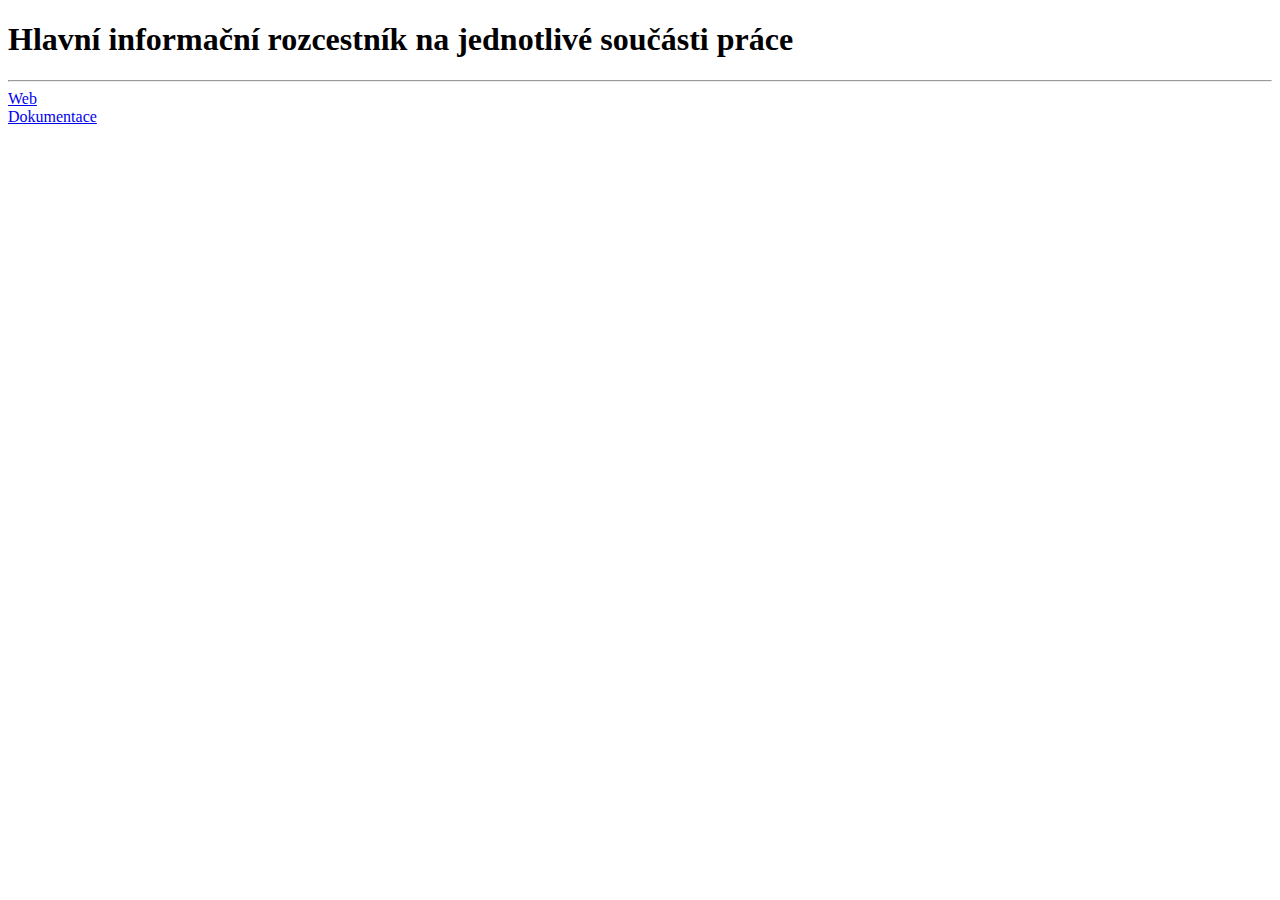
<file: index.html>
<!DOCTYPE html>
<html lang="en">
<head>
    <meta charset="UTF-8">
    <meta http-equiv="X-UA-Compatible" content="IE=edge">
    <meta name="viewport" content="width=device-width, initial-scale=1.0">
    <title>Rozcestník</title>
    <style>

    </style>
</head>
<body>
    <h1>Hlavní informační rozcestník na jednotlivé součásti práce</h1>
    <hr>
    <a href="./work/index.html" target="_blank">Web</a> <br>
    <a href="./doc/dokumentace.pdf" target="_blank">Dokumentace</a>
</body>
</html>
</file>
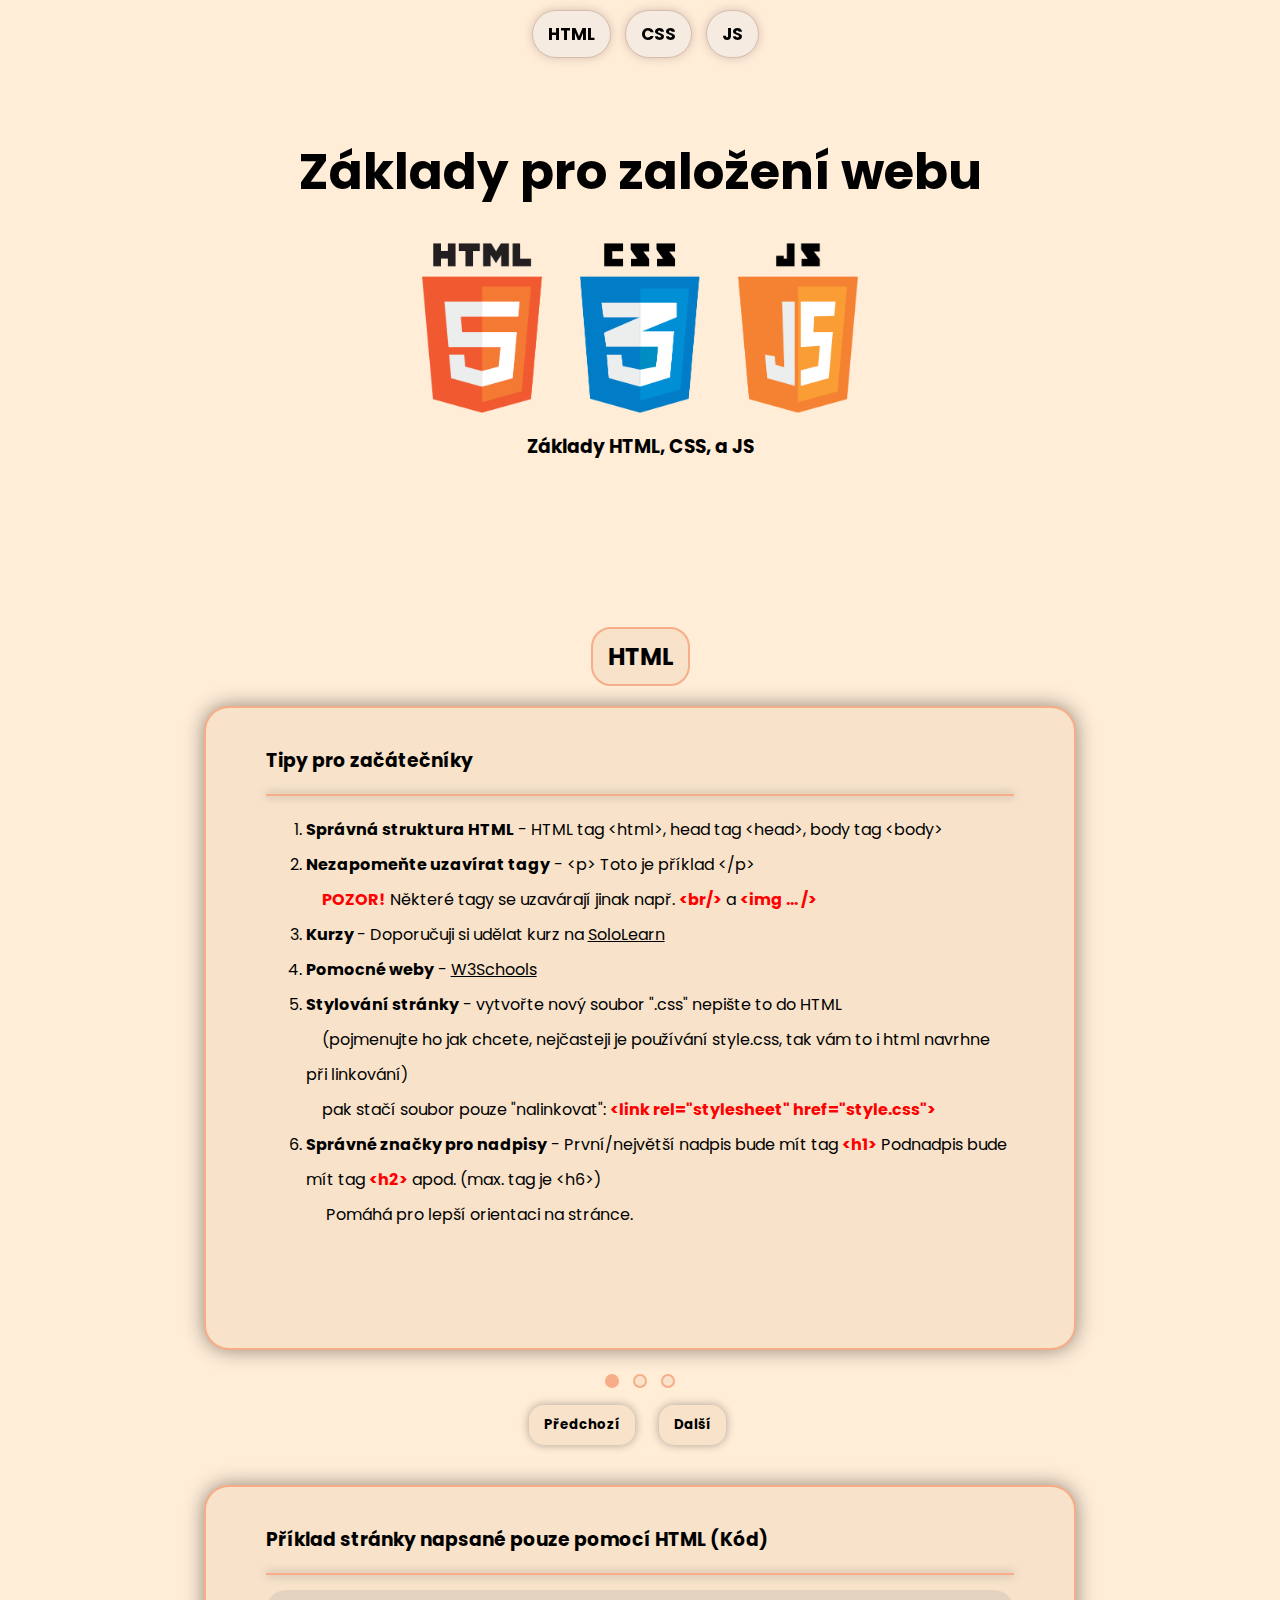
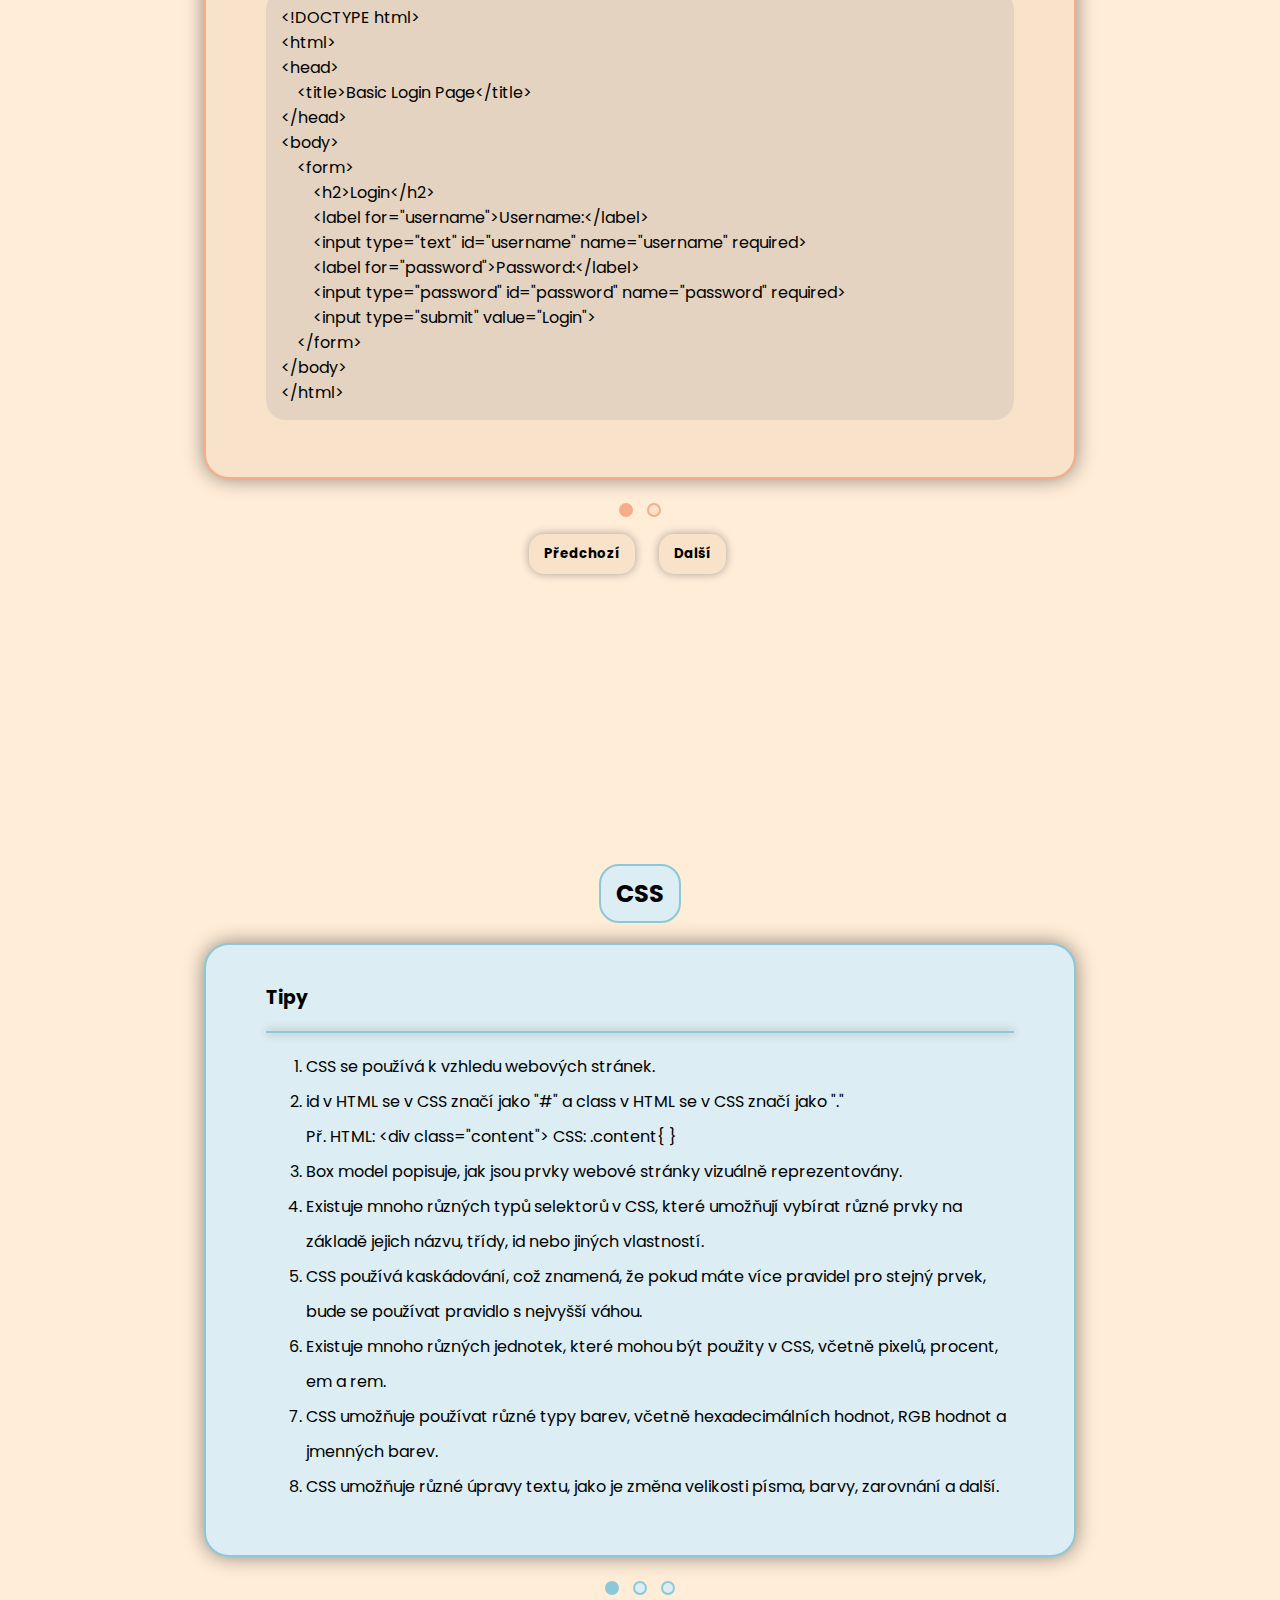
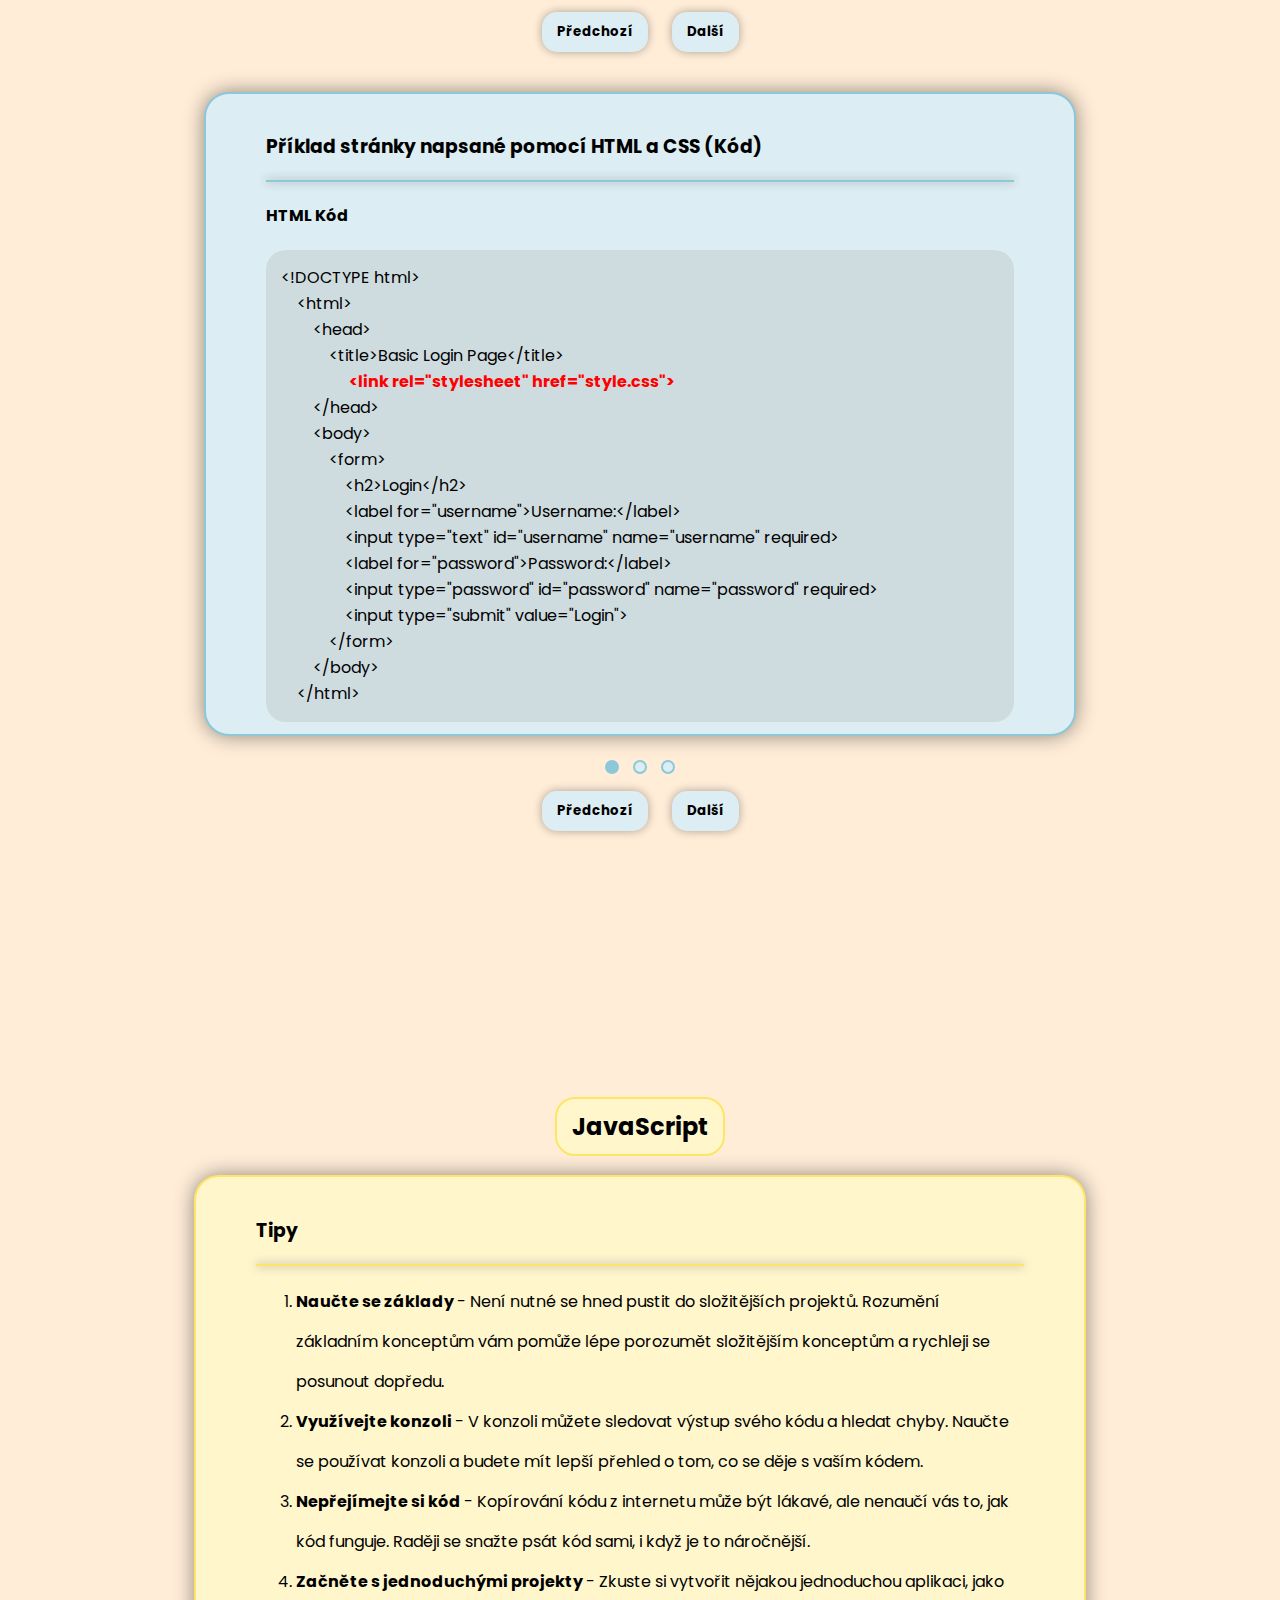
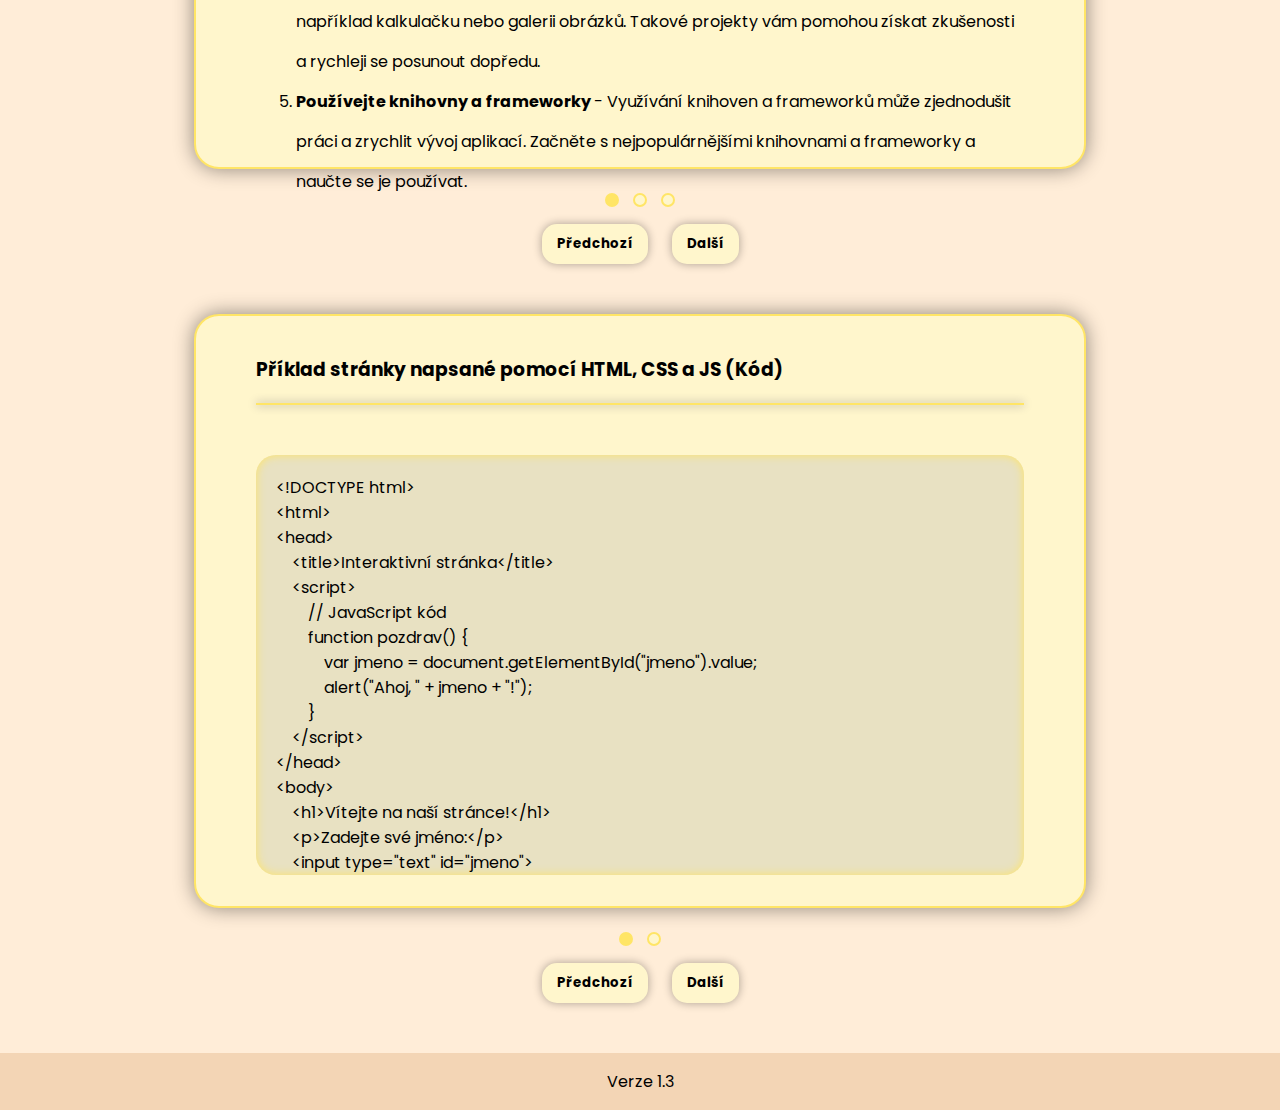
<file: work/index.html>
<!DOCTYPE html>
<html lang="en">
  <head>
    <meta charset="UTF-8" />
    <meta http-equiv="X-UA-Compatible" content="IE=edge" />
    <meta name="viewport" content="width=device-width, initial-scale=1.0" />
    <link rel="stylesheet" href="styles.css" />
    <link rel="shortcut icon" href="./img/favicon.ico" type="image/x-icon" />
    <title>Interaktivní tahák | Maturitní práce</title>
  </head>
  <body>
    <div id="progress">
      <span id="progress-value">&#8593;</span>
    </div>
<!-- Links -->
    <header>
      <a href="#html">HTML</a>
      <a href="#css">CSS</a>
      <a href="#js">JS</a>
    </header>

<!-- NADPIS -->
  <div class="nadpis">
    <h1>Základy pro založení webu</h1>
    <img src="./img/logos.png" alt="LOGOS" class="logos">
    <h3>Základy HTML, CSS, a JS</h3>
  </div>

<!-- Text -->
  <div class="main">
<!-- HTML -->
<div id="html">
            <h2 class="h-html">HTML</h2>
<!-- PRVNÍ KARTA HTML -->
            <div class="content htmlcard" id="htmlcard1" style="display: block;">
              <h3>Tipy pro začátečníky</h3>
              <hr class="hr-html"/>
              <ol class="content-html">
                <li>
                  <font id="theme"> Správná struktura HTML</font> -  HTML tag &lt;html&gt;, head tag &lt;head&gt;, body tag &lt;body&gt;
                </li>
                <li>
                  <font id="theme"> Nezapomeňte uzavírat tagy</font> - &lt;p&gt; Toto je příklad &lt;/p&gt; <br>
                  <font class="red" color="red"> &emsp;POZOR!</font> 
                  Některé tagy se uzavárají jinak např. <font class="red" color="red"> &lt;br/&gt;</font> a <font class="red" color="red">&lt;img ... /&gt; </font>
                </li>
                <li>
                  <font id="theme"> Kurzy </font> - Doporučuji si udělat kurz na <a href="https://www.sololearn.com/" target="_blank">SoloLearn</a>
                </li>
                <li>
                  <font id="theme">Pomocné weby</font> - <a href="https://www.w3schools.com/" target="_blank">W3Schools</a>
                </li>
                <li>
                  <font id="theme">Stylování stránky</font> - vytvořte nový soubor ".css" nepište to do HTML
                  <br>&emsp;(pojmenujte ho jak chcete, nejčasteji je používání style.css, tak vám to i html navrhne při linkování)
                  <br>&emsp;pak stačí soubor pouze "nalinkovat": <font class="red" color="red">&lt;link rel="stylesheet" href="style.css"&gt;</font>
                </li>
                <li>
                  <font id="theme">Správné značky pro nadpisy</font> - První/největší nadpis bude mít tag <font class="red" color="red">&lt;h1&gt;</font> Podnadpis bude mít tag <font class="red" color="red">&lt;h2&gt;</font> apod. (max. tag je &lt;h6&gt;)
                  <br>&emsp; Pomáhá pro lepší orientaci na stránce.
                </li>
              </ol>
              </div>
<!-- DRUHÁ KARTA HTML -->
              <div class="content htmlcard" id="htmlcard2" style="display: none;">
                <h3>Horší verze kódu</h3>
                <hr class="hr-html"/>
                <p class="content-html" style="line-height: 24px;">
                  &lt;!DOCTYPE html&gt; <br />
                  &lt;head&gt; &lt;title&gt;Název stránky který se zobrazí v kartě stránky&lt;/title&gt; &lt;/head&gt; <br />
                  &lt;body&gt; <br />
                  &emsp;&lt;table&gt; <br>
                  &emsp;&emsp;&lt;tr&gt; <br>
                  &emsp;&emsp;&emsp;&lt;td&gt;1.&lt;/td&gt; <br>
                  &emsp;&emsp;&emsp;&lt;td&gt;Jablko&lt;/td&gt; <br>
                  &emsp;&emsp;&lt;/tr&gt; <br>
                  &emsp;&emsp;&lt;tr&gt; <br>
                  &emsp;&emsp;&emsp;&lt;td&gt;2.&lt;/td&gt; <br>
                  &emsp;&emsp;&emsp;&lt;td&gt;Hruška&lt;/td&gt; <br>
                  &emsp;&emsp;&lt;/tr&gt; <br>
                  &emsp;&emsp;&lt;tr&gt; <br>
                  &emsp;&emsp;&emsp;&lt;td&gt;3.&lt;/td&gt; <br>
                  &emsp;&emsp;&emsp;&lt;td&gt;Banán&lt;/td&gt; <br>
                  &emsp;&emsp;&lt;/tr&gt; <br>
                  &emsp;&lt;/table&gt; <br>
                  &lt;/body&gt;<br />
                  &lt;/html&gt;<br />
                </p>
                </div>
<!-- TŘETÍ KARTA HTML -->
              <div class="content htmlcard" id="htmlcard3" style="display: none;">
                <h3>Lepší verze kódu</h3>
                <hr class="hr-html"/>
                <p class="content-html">
                &lt;!DOCTYPE html&gt; <br />
                  &emsp; &lt;head&gt; <br />
                  &emsp; &emsp; &lt;title&gt;Název stránky který se zobrazí v kartě stránky&lt;/title&gt; <br />
                  &emsp; &lt;/head&gt; <br />
                  &emsp; &lt;body&gt; <br />
                  &emsp; &emsp; &lt;ul style="list-style-type: disc; color: #333;"&gt; <br>
                  &emsp; &emsp; &emsp; &lt;li&gt; Jablko &lt;/li&gt; <br>
                  &emsp; &emsp; &emsp; &lt;li&gt; Hruška &lt;/li&gt; <br>
                  &emsp; &emsp; &emsp; &lt;li&gt; Banán &lt;/li&gt; <br>
                  &emsp; &emsp; &lt;/ul&gt; <br>
                  &emsp; &lt;/body&gt;<br />
                  &emsp; &lt;/html&gt;<br />
                </p>
                </div>
<!-- UKAZATEL -->
            <div class="dots">
              <span class="dot active html-dot" onclick="currentCard('html', 0)"></span>
              <span class="dot html-dot" onclick="currentCard('html', 1)"></span>
              <span class="dot html-dot" onclick="currentCard('html', 2)"></span>
            </div>

<!-- TLAČÍTKA K HTML -->
          <div class="btn">
            <button id="html-Prev-Btn" class="html-btn">Předchozí</button>
            <button id="html-Nxt-Btn" class="html-btn">Další</button>
          </div>
        </div> <!--HTML CLOSE-->
<!-- DRUHÁ ČÁST KARET HTML -->
<div id="html2">
  <!-- PRVNÍ KARTA HTML -->
          <div class="content html2cards" id="html2card1" style="display: block;">
            <h3>Příklad stránky napsané pouze pomocí HTML (Kód)</h3>
              <hr class="hr-html">
              <p class="content-html">
                &lt;!DOCTYPE html&gt; <br>
                &lt;html&gt; <br>
                &lt;head&gt; <br>
                &emsp;&lt;title&gt;Basic Login Page&lt;/title&gt; <br>
                &lt;/head&gt; <br>
                &lt;body&gt; <br>
                &emsp;&lt;form&gt; <br>
                &emsp;&emsp;&lt;h2&gt;Login&lt;/h2&gt; <br>
                &emsp;&emsp;&lt;label for="username"&gt;Username:&lt;/label&gt; <br>
                &emsp;&emsp;&lt;input type="text" id="username" name="username" required&gt; <br>
                &emsp;&emsp;&lt;label for="password"&gt;Password:&lt;/label&gt; <br>
                &emsp;&emsp;&lt;input type="password" id="password" name="password" required&gt; <br>
                &emsp;&emsp;&lt;input type="submit" value="Login"&gt; <br>
                &emsp;&lt;/form&gt; <br>
                &lt;/body&gt; <br>
                &lt;/html&gt; <br>
              </p>
            </div>
  <!-- DRUHÁ KARTA HTML -->
          <div class="content html2cards" id="html2card2" style="display: none;">
            <h3>Příklad stránky napsané pouze pomocí HTML (Výsledek)</h3>
            <hr class="hr-html">
            <div class="image">
            <img src="./img/login-page.png" alt="Final page" class="html-img"></div>
            </div>
<!-- UKAZATEL -->
          <div class="dots">
            <span class="dot active html2" onclick="currentCard('html2', 0)"></span>
            <span class="dot html2" onclick="currentCard('html2', 1)"></span>
            </div>
<!-- TLAČÍTKA K HTML -->
      <div class="btn">
        <button id="html2-Prev-Btn" class="html-btn">Předchozí</button>
        <button id="html2-Nxt-Btn" class="html-btn">Další</button>
        </div>
    </div>
<!-- CSS -->
        <div id="css"> <!--CSS OPEN-->
          
          <h2 class="h-css">CSS</h2>
<!-- PRVNÍ KARTA CSS -->
          <div class="content csscard" id="csscard1" style="display: block;">
            <h3>Tipy</h3>
            <hr class="hr-css">
            <ol class="css-tips">
              <li>CSS se používá k vzhledu webových stránek.</li>

              <li>id v HTML se v CSS značí jako "#" a class v HTML se v CSS značí jako "." <br>
                Př. HTML: &lt;div class="content"&gt; CSS: .content{ }</li>

              <li>Box model popisuje, jak jsou prvky webové stránky vizuálně reprezentovány.</li>

              <li>Existuje mnoho různých typů selektorů v CSS, které umožňují vybírat různé prvky na základě jejich názvu, třídy, id nebo jiných vlastností.</li>

              <li>CSS používá kaskádování, což znamená, že pokud máte více pravidel pro stejný prvek, bude se používat pravidlo s nejvyšší váhou.</li>

              <li>Existuje mnoho různých jednotek, které mohou být použity v CSS, včetně pixelů, procent, em a rem.</li>

              <li>CSS umožňuje používat různé typy barev, včetně hexadecimálních hodnot, RGB hodnot a jmenných barev.</li>

              <li>CSS umožňuje různé úpravy textu, jako je změna velikosti písma, barvy, zarovnání a další.</li>
            </ol>
          </div>

<!-- DRUHÁ KARTA CSS -->
          <div class="content csscard" id="csscard2" style="display: none;">
            <h3>Horší verze kódu</h3>
            <hr class="hr-css"/>
            <div id="content" class="css-tips content-css">
            h1 { <br>
              &emsp;  font: bold 24px Arial, sans-serif;<br>
              &emsp;  color: #ffcc00; <br>
              &emsp;  margin-top: 25px; <br>
              &emsp;  margin-bottom: 10px; <br>
              &emsp;  text-align: center; <br>
              &emsp;  text-transform: uppercase; <br>
              &emsp;  letter-spacing: 1px; <br>
            }
            </div>
          </div>

<!-- TŘETÍ KARTA CSS -->       
        <div class="content csscard" id="csscard3" style="display: none;">
          <h3>Lepší verze kódu</h3>
          <hr class="hr-css"/>
          <div id="content" class="css-tips content-css">
          h1 { <br>
            &emsp;  font-weight: bold; <br>
            &emsp;  font-size: 24px; <br>
            &emsp;  font-family: Arial, sans-serif; <br>
            &emsp;  color: #FFCC00; <br>
            &emsp;  margin: 25px auto 10px; <br>
            &emsp;  text-align: center; <br>
            &emsp;  text-transform: uppercase; <br>
            &emsp;  letter-spacing: 1px; <br>
          }
          </div>
          </div>

<!-- UKAZATELE -->
          <div class="dots">
            <span class="dot active css-dots" onclick="currentCard('css', 0)"></span>
            <span class="dot css-dots" onclick="currentCard('css', 1)"></span>
            <span class="dot css-dots" onclick="currentCard('css', 2)"></span>
          </div>
<!-- TLAČÍTKO NEXT K CSS -->
          <button id="css-Prev-Btn" class="css-btn">Předchozí</button>
          <button id="css-Nxt-Btn" class="css-btn">Další</button>
        </div> <!--CSS CLOSE-->

<!-- DRUHÁ ČÁST KARET CSS -->
<div id="css2">
  <!-- PRVNÍ KARTA CSS -->
          <div class="content css2cards" id="css2card1" style="display: block;">
            <h3>Příklad stránky napsané pomocí HTML a CSS (Kód)</h3>
            <hr class="hr-css"/>
            <h4>HTML Kód</h4>
            <div id="content" style="line-height: 26px;" class="content-css">
            &lt;!DOCTYPE html&gt; <br>
            &emsp;&lt;html&gt; <br>
            &emsp;&emsp;&lt;head&gt; <br>
            &emsp;&emsp;&emsp;&lt;title&gt;Basic Login Page&lt;/title&gt; <br>
            &emsp;&emsp;&emsp;&emsp; <font class="red" color="red">&lt;link rel="stylesheet" href="style.css"&gt;</font> <br>
            &emsp;&emsp;&lt;/head&gt; <br>
            &emsp;&emsp;&lt;body&gt; <br>
            &emsp;&emsp;&emsp;&lt;form&gt; <br>
            &emsp;&emsp;&emsp;&emsp;&lt;h2&gt;Login&lt;/h2&gt; <br>
            &emsp;&emsp;&emsp;&emsp;&lt;label for="username"&gt;Username:&lt;/label&gt; <br>
            &emsp;&emsp;&emsp;&emsp;&lt;input type="text" id="username" name="username" required&gt; <br>
            &emsp;&emsp;&emsp;&emsp;&lt;label for="password"&gt;Password:&lt;/label&gt; <br>
            &emsp;&emsp;&emsp;&emsp;&lt;input type="password" id="password" name="password" required&gt; <br>
            &emsp;&emsp;&emsp;&emsp;&lt;input type="submit" value="Login"&gt; <br>
            &emsp;&emsp;&emsp;&lt;/form&gt; <br>
            &emsp;&emsp;&lt;/body&gt; <br>
            &emsp;&lt;/html&gt; <br>
            </div>
          </div>
  <!-- DRUHÁ KARTA CSS -->
          <div class="content css2cards" id="css2card2" style="display: none;">
            <h3>Příklad stránky napsané pomocí HTML a CSS (Kód)</h3>
            <hr class="hr-css"/>
            <h4>CSS kód</h4>
            <div class="HtmlCssCard content-css" id="content">
              body { <br>
                background-color: #ffedd8;<br>
                font-family: Arial, sans-serif;<br>
              }<br>
              <br>
              form {<br>
                background-color: #ffedd8;<br>
                border: 1px solid #ccc;<br>
                padding: 20px;<br>
                max-width: 400px;<br>
                margin: 0 auto;<br>
                display: grid;<br>
                gap: 20px;<br>
              }<br>
              <br>
              h2 {<br>
                text-align: center;<br>
                margin: 0;<br>
              }<br>
              <br>
              label {<br>
                display: block;<br>
                font-weight: bold;<br>
              }<br>
              <br>
              input[type="text"],<br>
              input[type="password"] {<br>
                width: 90%;<br>
                padding: 10px;<br>
                border: none;<br>
                border-radius: 4px;<br>
                box-shadow: 0 2px 4px rgba(0, 0, 0, 0.1);<br>
              }<br>
              <br>
              input[type="submit"] {<br>
                background-color: #4CAF50;<br>
                color: #fff;<br>
                padding: 10px 20px;<br>
                border: none;<br>
                border-radius: 4px;<br>
                cursor: pointer;<br>
                transition: background-color 0.3s ease;<br>
              }<br>
              <br>
              input[type="submit"]:hover {<br>
                background-color: #45a049;<br>
              }<br>
            </div>
          </div>

<!-- TŘETÍ KARTA CSS -->
          <div class="content css2cards" id="css2card3" style="display: none;">
            <h3>Příklad stránky napsané pomocí HTML a CSS (Výsledek)</h3>
            <hr class="hr-css">
            <img src="./img/login-page-stage-2.png" alt="">
            </div>
  
<!-- UKAZATELE -->
          <div class="dots">
            <span class="dot active css2-dots" onclick="currentCard('css2', 0)"></span>
            <span class="dot css2-dots" onclick="currentCard('css2', 1)"></span>
            <span class="dot css2-dots" onclick="currentCard('css2', 2)"></span>
          </div>
<!-- TLAČÍTKO NEXT K CSS -->
          <button id="css2-Prev-Btn" class="css-btn">Předchozí</button>
          <button id="css2-Nxt-Btn" class="css-btn">Další</button>
        </div>
      </div><!--CSS2 CLOSE-->

<!-- JAVASCRIPT -->
      <div id="js"><!--JS START-->
        <h2 class="h-js">JavaScript</h2>
<!-- PRVNÍ KARTA JS -->
        <div class="content jscard" id="jscard1" style="display: block;">
          <h3>Tipy</h3>
          <hr class="hr-js">
          <div id="content" class="content-js">
          <ol>
            <li><font id="theme">Naučte se základy </font>- Není nutné se hned pustit do složitějších projektů. Rozumění základním konceptům vám pomůže lépe porozumět složitějším konceptům a rychleji se posunout dopředu.</li>

            <li><font id="theme">Využívejte konzoli </font>- V konzoli můžete sledovat výstup svého kódu a hledat chyby. Naučte se používat konzoli a budete mít lepší přehled o tom, co se děje s vaším kódem.</li>

            <li><font id="theme">Nepřejímejte si kód </font>- Kopírování kódu z internetu může být lákavé, ale nenaučí vás to, jak kód funguje. Raději se snažte psát kód sami, i když je to náročnější.</li>

            <li><font id="theme">Začněte s jednoduchými projekty </font>- Zkuste si vytvořit nějakou jednoduchou aplikaci, jako například kalkulačku nebo galerii obrázků. Takové projekty vám pomohou získat zkušenosti a rychleji se posunout dopředu.</li>

            <li><font id="theme">Používejte knihovny a frameworky </font>- Využívání knihoven a frameworků může zjednodušit práci a zrychlit vývoj aplikací. Začněte s nejpopulárnějšími knihovnami a frameworky a naučte se je používat.</li>
          </ol>
          </div>
        </div>

<!-- DRUHÁ KARTA JS -->
        <div class="content jscard" id="jscard2" style="display: none;">
          <h3>Horší verze kódu</h3>
          <hr class="hr-js">
          <div id="content" class="content-js js-code">
          &emsp;&emsp;&emsp;&emsp;// Tento kód vezme pole celých čísel, sečte je a vrátí výsledek. <br>
          function sectiCelaCisla(cisla) { <br>
            &emsp;  let soucet = 0;<br>
            &emsp;  for (let i = 0; i < cisla.length; i++) {<br>
              &emsp;&emsp;    <font class="red" color="red">soucet = soucet + cisla[i];</font><br>
              &emsp;  }<br>
              &emsp;  return soucet;<br>
          }<br>
          </div>
        </div>

<!-- TŘEŘÍ KARTA JS -->
        <div class="content jscard" id="jscard3" style="display: none;">
          <h3>Lepší verze kódu</h3>
         <hr class="hr-js">
         <div id="content" class="content-js js-code">
         &emsp;&emsp;&emsp;&emsp;// Tento kód vezme pole celých čísel, sečte je a vrátí výsledek.<br>
          function sectiCelaCisla(cisla) {<br>
            &emsp;  let soucet = 0;<br>
            &emsp;  for (let i = 0; i < cisla.length; i++) {<br>
              &emsp;&emsp;    <font class="red" color="red">soucet += cisla[i];</font><br> 
              &emsp;  }<br>
              &emsp;  return soucet;<br>
          }<br>
         </div>
        </div>
<!-- UKAZATELE -->
        <div class="dots">
          <span class="dot active js-dots" onclick="currentCard('js', 0)"></span>
          <span class="dot js-dots" onclick="currentCard('js', 1)"></span>
          <span class="dot js-dots" onclick="currentCard('js', 2)"></span>
        </div>
<!-- TLAČÍTKO NEXT K JS -->
        <button id="js-Prev-Btn" class="js-btn">Předchozí</button>
        <button id="js-Nxt-Btn" class="js-btn" style="margin-bottom: 50px;">Další</button>
      </div> <!--JS CLOSE-->
<!--JS2 START-->
    <div id="js2">
  <!--PRVNÍ KARTA JS-->
      <div class="content js2card" id="js2card1" style="display: block;">
        <h3>Příklad stránky napsané pomocí HTML, CSS a JS (Kód)</h3>
        <hr class="hr-js">
        <div id="content" class="content-js js-code">
          &lt;!DOCTYPE html&gt; <br>
          &lt;html&gt;<br>
          &lt;head&gt;<br>
          &emsp;&lt;title&gt;Interaktivní stránka&lt;/title&gt;<br>
          &emsp;&lt;script&gt;<br>
          &emsp;&emsp;// JavaScript kód<br>
          &emsp;&emsp;function pozdrav() {<br>
          &emsp;&emsp;&emsp;var jmeno = document.getElementById("jmeno").value;<br>
          &emsp;&emsp;&emsp;alert("Ahoj, " + jmeno + "!");<br>
          &emsp;&emsp;}<br>
          &emsp;&lt;/script&gt;<br>
          &lt;/head&gt;<br>
          &lt;body&gt;<br>
          &emsp;&lt;h1&gt;Vítejte na naší stránce!&lt;/h1&gt;<br>
          &emsp;&lt;p&gt;Zadejte své jméno:&lt;/p&gt;<br>
          &emsp;&lt;input type="text" id="jmeno"&gt;<br>
          &emsp;&lt;button onclick="pozdrav()"&gt;Pozdravit&lt;/button&gt;<br>
          &lt;/body&gt;<br>
          &lt;/html&gt;<br>
                    
        </div> 
      </div>
<!--DRUHÁ KARTA JS-->
      <div class="content js2card" id="js2card2" style="display: none;">
        <h3>Příklad stránky napsané pomocí HTML, CSS a JS (Výsledek)</h3>
        <hr class="hr-js">
        <div id="content">
          <img src="./img/js-show.png" alt="" class="img-js-1"> <br>
          <img src="./img/js-show-2.png" alt="" class="img-js">
        </div> 
      </div>
<!-- UKAZATELE -->
      <div class="dots">
        <span class="dot active js2-dots" onclick="currentCard('js2', 0)"></span>
        <span class="dot js2-dots" onclick="currentCard('js2', 1)"></span>
      </div>
<!-- TLAČÍTKO NEXT K JS -->
      <button id="js2-Prev-Btn" class="js-btn">Předchozí</button>
      <button id="js2-Nxt-Btn" class="js-btn" style="margin-bottom: 50px;">Další</button>
    </div><!--JS2 CLOSE-->
    <footer>
      <p>Verze 1.3</p>
    </footer>
    <script src="script.js"></script>
  </body>
</html>
</file>
<file: work/styles.css>
/* Google Fonts - Poppins */
@import url("https://fonts.googleapis.com/css2?family=Poppins:wght@300;400;500;600&display=swap");


html {
  scroll-behavior: smooth;
  background-color: #ffedd8;
  font-family: "Poppins", sans-serif;
  overflow-x: hidden;
}
body {
  margin: 0;
  padding-top: 100px;
  text-align: center;
  color: black;
}
hr {
  height: 2px;
  border: none;
  box-shadow: 0 0 10px;
}

h1 {
  font-size: 50px;
}

.nadpis{
  margin-bottom: -200px;
}

.logos {
  height: 170px;
}


footer {
  position: absolute;
  width: 100%;
  left:0;
  background-color: #F3D5B5;
}

/* NAVBAR */

header {
  overflow: hidden;
  background-color: transparent;
  color: #0000;
  width: 100%;
  top: 0;
  float: none;
  position: fixed;
  padding-bottom: 15px;
  z-index: 2;
}

header a {
  display: inline-block;
  background: #F5EBE0;
  color: black;
  box-shadow: 0 0 10px #D5BDAF;
  border: 1.5px solid #D5BDAF;
  border-radius: 25px;
  margin-left: 10px;
  margin-top: 10px;
  padding: 10px 15px 10px 15px;
  text-decoration: none;
  font-size: 17px;
  font-weight: bold;
}

header a:hover {
  background: #D5BDAF;
  color: white;
  transition: 0.5s;
}

.main {
  padding: 16px;
  margin-top: 30px;
}

/* LANGUAGE NAME */

h2 {
  display: inline-block;
  padding: 10px 15px 10px 15px;
  border-radius: 20px;
  border-style: solid;
  border-width: 2px;
  margin-top: 250px;
}

/* BLOCK */

#html {
  padding-top: 70px;
}

/* HTML TIPY */
#htmlcard1 ol li {
  line-height: 45px;
}

#htmlcard1 a {
  text-decoration: underline;
  color: black;
}

#theme{
  text-decoration: none;
  font-weight: bold;
}

/* LEPŠÍ VERZE KÓDU */

#htmlcard3 p {
  line-height: 37px;
}

/* SAMOSTNÁ KARTA */

.content {
  margin: auto;
  display: none;
  width: 60%;
  height: 550px;
  border-style: solid;
  border-width: 2px;
  box-shadow: 0 0 20px rgba(0, 0, 0, 0.442);
  border-radius: 25px;
  padding: 20px 60px 20px 60px;
  text-align: left;
  margin-bottom: 20px;
}

font.red {
  font-weight: bold;
}

/* HTML KARTA */

.h-html, .htmlcard, .html-btn, .html2cards {
  border-color: #f6ad88;
  background-color: #f8e3ca;
}

.hr-html {
  background-color: #f6ad88;
}

.html-dot, .html2{
  background-color: #f8e3ca;
  border: 2px solid #f6ad88;
}

.dot.active.html-dot, .dot.active.html2 {
  background-color: #f6ad88;
}

.image{
  display: flex;
  justify-content: center;
  align-items: center;
  height: 50%;
}

.htmlcard{
  height: 600px;
}
p.content-html, .content-css, .js-code{
  background-color: #a5a5a541;
  border-radius: 20px;
  padding: 15px;
  margin-top: 15px;
}

img{
  display: block;
  margin: 0 auto;
}

/* CSS KARTA */
.h-css, .csscard, .css-btn, .css2cards{
  border-color: #8dc8d8;
  background-color: #dceef3;
}

.hr-css {
  background-color: #8dc8d8;
}

.css-dots, .css2-dots{
  background-color: #dceef3;
  border: 2px solid #8dc8d8;
}

.dot.active.css-dots, .dot.active.css2-dots {
  background-color: #8dc8d8;
}

.css2cards{
  margin-top: 40px;
}

.HtmlCssCard{
  overflow-y: scroll;
  height: 370px;
  box-shadow: inset 0 0 10px #8dc8d8b3;
  padding: 15px;
  border-radius: 10px;
}

.HtmlCssCard::-webkit-scrollbar-thumb {
  background: #8dc8d8;
  border-radius: 50px;
}

.css-tips {
  line-height: 45px;
}

.csscard{
  height: 560px;
}

.css2cards{
  height: 600px;
}

/* JS KARTA */
.h-js, .jscard, .js-btn, .js2card, .js2-btn {
  border-color: #ffe566;
  background-color: #fff6cc;
}

.hr-js {
  background-color: #ffe566;
}

.js-dots, .js2-dots{
  background-color: #fff6cc;
  border: 2px solid #ffe566;
}

.dot.active.js-dots, .dot.active.js2-dots {
  background-color: #ffe566;
}

.jscard font{
  font-weight: normal;
}

.jscard ol li{
  line-height: 40px;
}

.js-code{
  overflow-y: scroll;
  margin-top: 50px;
  height: 380px;
  padding: 20px;
  box-shadow: inset 0 0 10px #ffe566;
}
.js-code::-webkit-scrollbar-thumb{
  background: #ffe566;
  border-radius: 50px;
}
.img-js-1{
  width: 30%;
}
.img-js{
  width: 90%;
}

/* DOT */

.dots{
  text-align: center;
  margin-top: 5px;
  margin-bottom: 10px;
}
.dot {
  display: inline-block;
  width: 10px;
  height: 10px;
  border-radius: 50%;
  margin: 0 5px;
}

/*BUTTON*/

button {
  position: relative;
  z-index: 1;
  border: none;
  padding: 10px 15px 10px 15px;
  cursor: pointer;
  border-radius: 15px;
  box-shadow: 0 0 10px rgba(0, 0, 0, 0.333);
  font-family: "Poppins", sans-serif;
  font-weight: bold;
  margin: 0 10px;
}

.btn {
  align-items: center;
  margin-left: -25px;
  padding-bottom: 40px;
}



/*scroll bar */
/* width */
::-webkit-scrollbar {
  width: 15px;
}

/* Handle */
::-webkit-scrollbar-thumb {
  background: #A47148;
  border-radius: 50px;
}


/* SCROLL UP */
#progress {
  background-color: #A47148;
  position: fixed;
  bottom: 20px;
  right: 10px;
  height: 70px;
  width: 70px;
  display: grid;
  place-items: center;
  border-radius: 50%;
  box-shadow: 0 0 10px;
  cursor: pointer;
  z-index: 3;
}

#progress-value {
  display: block;
  height: calc(100% - 15px);
  width: calc(100% - 15px);
  background-color: #FFEDD8;
  border-radius: 50%;
  display: grid;
  place-items: center;
  font-size: 35px;
  color: black;
}

/* RESPONSIVE */

@media screen and (max-width: 2000px){
  .htmlcard{
    height: 600px;
  }
  #htmlcard3 p {
    line-height: 35px;
  }
  #htmlcard2 p{
    line-height: 22px;
  }

  #htmlcard1 ol li{
    line-height: 35px;
  }

  .css-tips{
    line-height: 35px;
  }

  #csscard1{
    height: 500px;
  }
}

@media screen and (max-width: 1300px){
  #csscard1{
    height: 570px;
  }
}

@media screen and (max-width: 1200px){
  /*html cards*/
  .content-html, .content-css, .css-tips, .content-js{
    overflow-y: scroll;
    height: 400px;
    box-shadow: inset 0 0 10px #f6ad88;
    padding: 20px;
    border-radius: 10px;
  }
  .content-html::-webkit-scrollbar-thumb {
    background: #f1b698;
    border-radius: 50px;
  }

  .html-img{
    width: 90%;
  }

  .htmlcard{
    height: 550px;
  }
  #htmlcard3 p {
    line-height: 35px;
  }
  #htmlcard2 p{
    line-height: 22px;
  }

  #htmlcard1 ol li{
    line-height: 35px;
  }


  /* css cards */
  .content-css, .css-tips{
    box-shadow: inset 0 0 10px #8dc8d8;
  }
  .content-css::-webkit-scrollbar-thumb, .css-tips::-webkit-scrollbar-thumb {
    background: #8dc8d8;
    border-radius: 50px;
  }

  .ccs-tips{
    height: 500px;
  }
  .csscard {
    height: 550px;
  }

  /* js cards */
  .content-js{
    box-shadow: inset 0 0 10px #ffe566;
  }
  .content-js::-webkit-scrollbar-thumb{
    background: #ffe566;
    border-radius: 50px;
  }
  .js-code{
    overflow-y: scroll;
    margin-top: 50px;
    height: 380px;
  }
}
</file>
